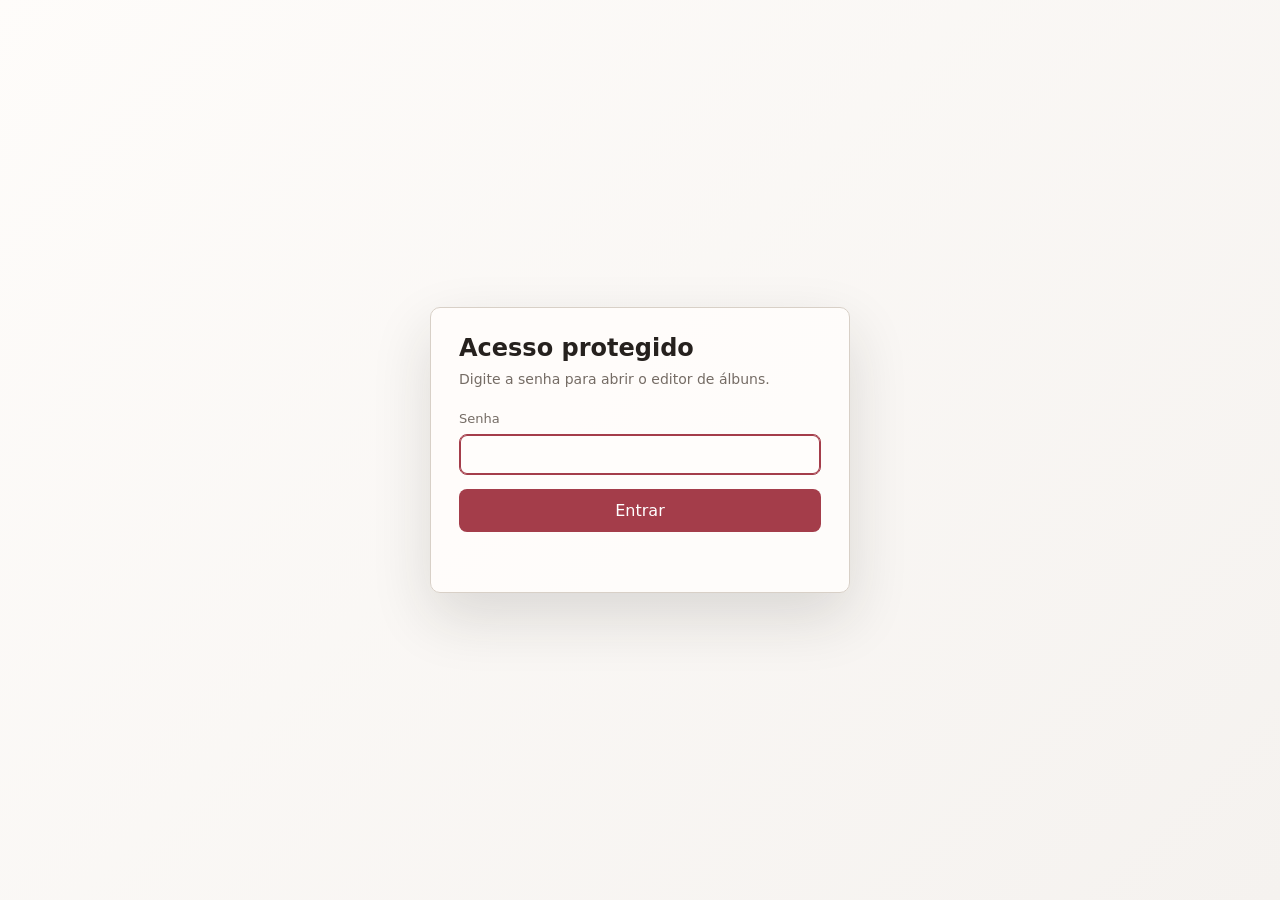
<file: static/login.html>
<!doctype html>
<html lang="pt-BR">
  <head>
    <meta charset="utf-8" />
    <meta name="viewport" content="width=device-width, initial-scale=1" />
    <title>Acesso protegido</title>
    <style>
      :root {
        color-scheme: light;
        --bg: #f5f2ef;
        --surface: #fffdfb;
        --line: #d8d0c7;
        --text: #26211e;
        --muted: #756c65;
        --accent: #a43d4a;
        --danger: #9f2f2f;
      }

      * {
        box-sizing: border-box;
      }

      body {
        margin: 0;
        min-height: 100dvh;
        display: grid;
        place-items: center;
        background:
          linear-gradient(135deg, rgba(255, 253, 251, 0.9), rgba(245, 242, 239, 0.66)),
          var(--bg);
        color: var(--text);
        font-family: ui-sans-serif, system-ui, -apple-system, BlinkMacSystemFont, "Segoe UI", sans-serif;
      }

      main {
        width: min(420px, calc(100vw - 32px));
        padding: 28px;
        border: 1px solid var(--line);
        border-radius: 10px;
        background: rgba(255, 253, 251, 0.92);
        box-shadow: 0 24px 60px rgba(38, 33, 30, 0.14);
      }

      h1 {
        margin: 0 0 8px;
        font-size: 24px;
        line-height: 1.05;
      }

      p {
        margin: 0 0 22px;
        color: var(--muted);
        font-size: 14px;
        line-height: 1.45;
      }

      label {
        display: grid;
        gap: 8px;
        color: var(--muted);
        font-size: 13px;
      }

      input,
      button {
        width: 100%;
        border-radius: 8px;
        font: inherit;
      }

      input {
        border: 1px solid var(--line);
        padding: 12px;
        background: var(--surface);
        color: var(--text);
        outline: none;
      }

      input:focus {
        border-color: var(--accent);
        box-shadow: inset 0 0 0 1px var(--accent);
      }

      button {
        margin-top: 14px;
        border: 0;
        padding: 12px;
        background: var(--accent);
        color: white;
        cursor: pointer;
      }

      .error {
        min-height: 20px;
        margin-top: 12px;
        color: var(--danger);
        font-size: 13px;
      }
    </style>
  </head>
  <body>
    <main>
      <h1>Acesso protegido</h1>
      <p>Digite a senha para abrir o editor de álbuns.</p>
      <form id="loginForm">
        <label>
          Senha
          <input id="password" type="password" autocomplete="current-password" autofocus />
        </label>
        <button type="submit">Entrar</button>
        <div id="error" class="error"></div>
      </form>
    </main>

    <script>
      const form = document.querySelector("#loginForm");
      const password = document.querySelector("#password");
      const error = document.querySelector("#error");

      form.addEventListener("submit", async (event) => {
        event.preventDefault();
        error.textContent = "";

        const response = await fetch("/api/login", {
          method: "POST",
          headers: { "content-type": "application/json" },
          body: JSON.stringify({ password: password.value }),
        });

        const data = await response.json().catch(() => ({}));
        if (!response.ok || data.error) {
          error.textContent = data.error || "Não foi possível entrar.";
          return;
        }

        window.location.href = "/";
      });
    </script>
  </body>
</html>
</file>
